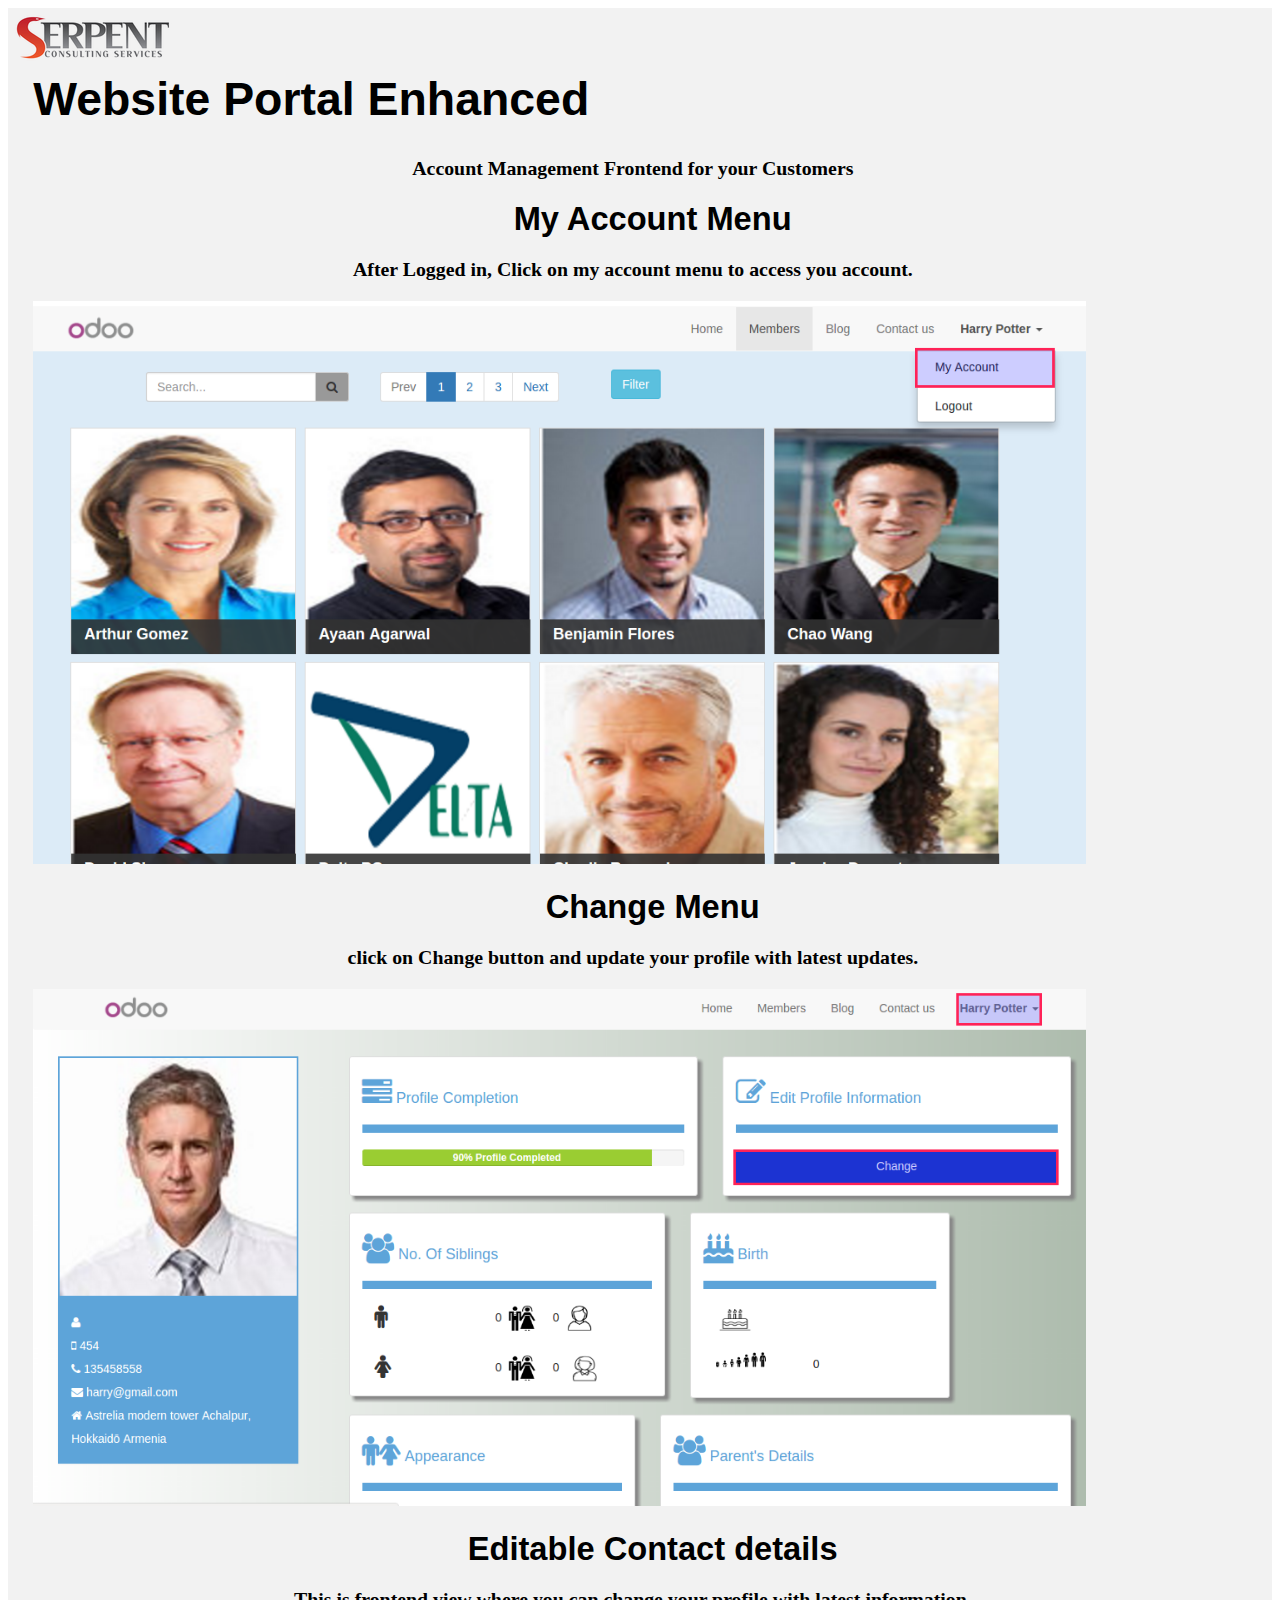
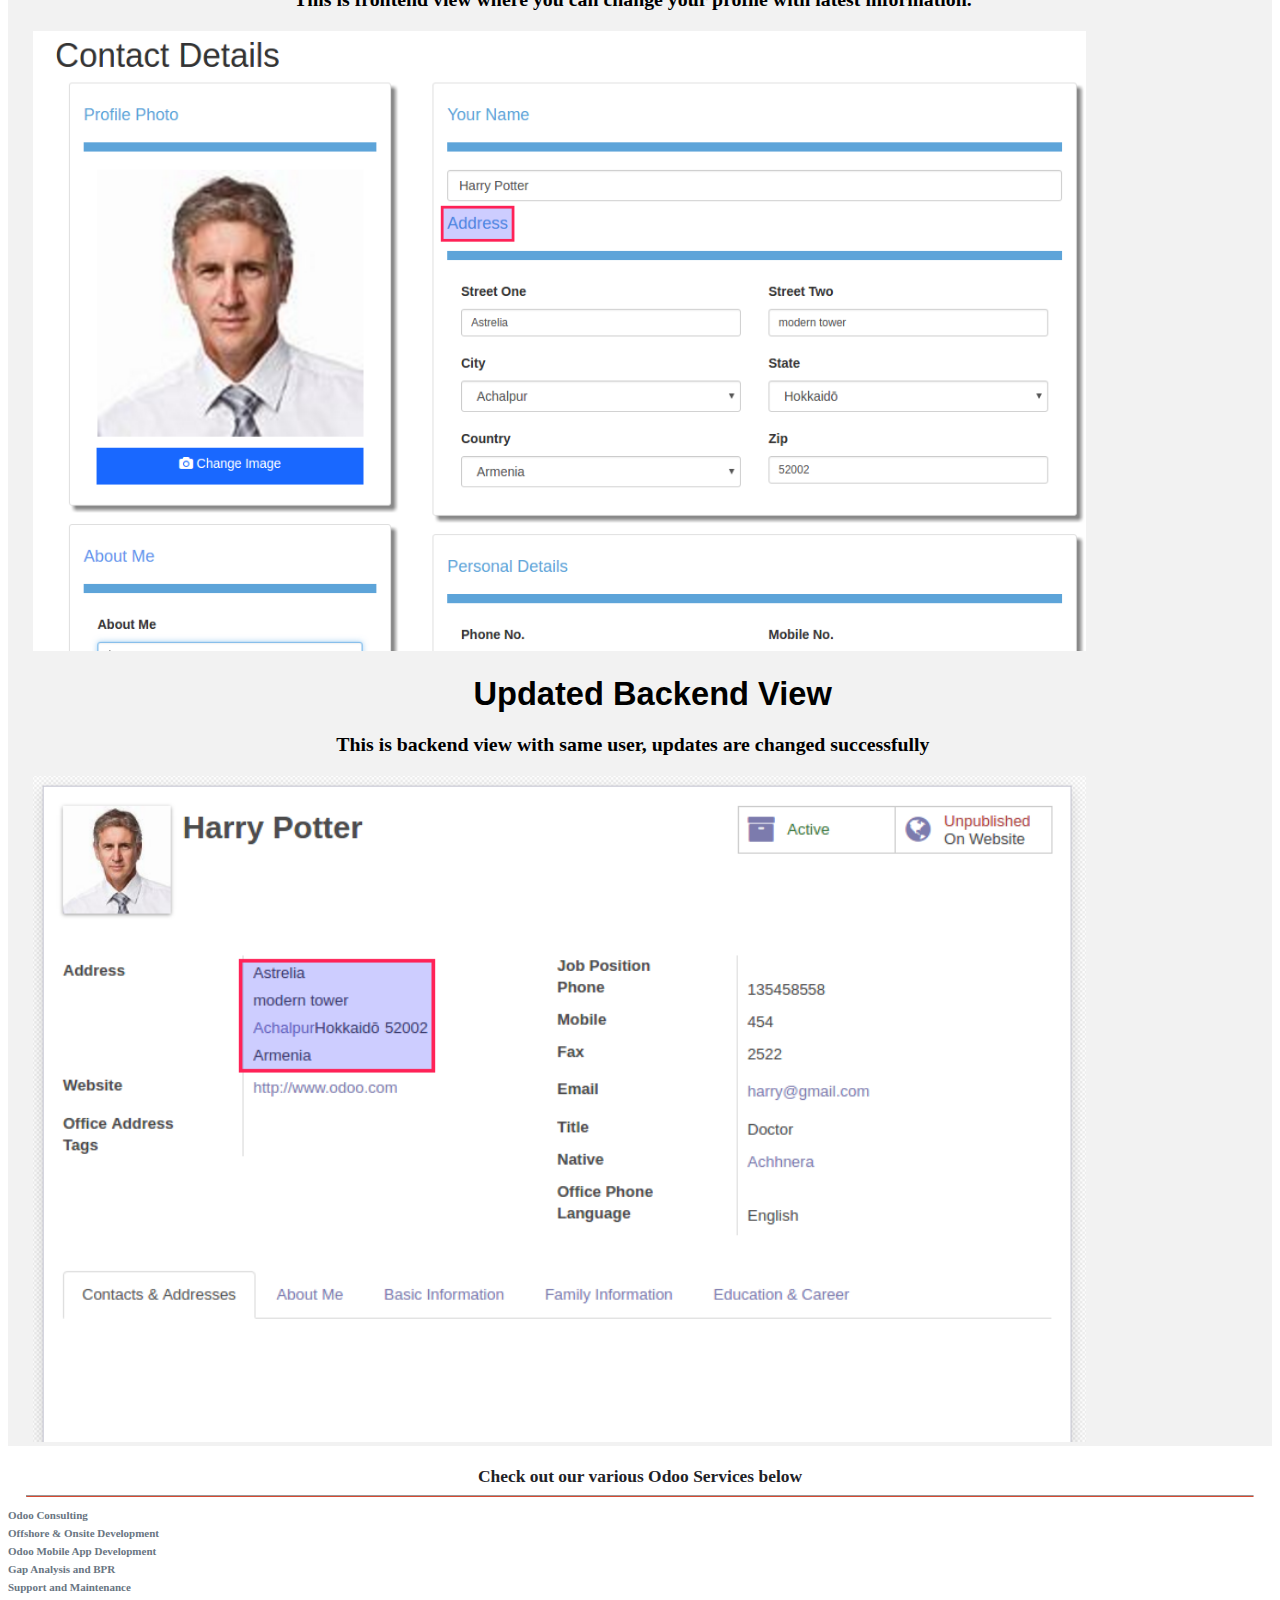
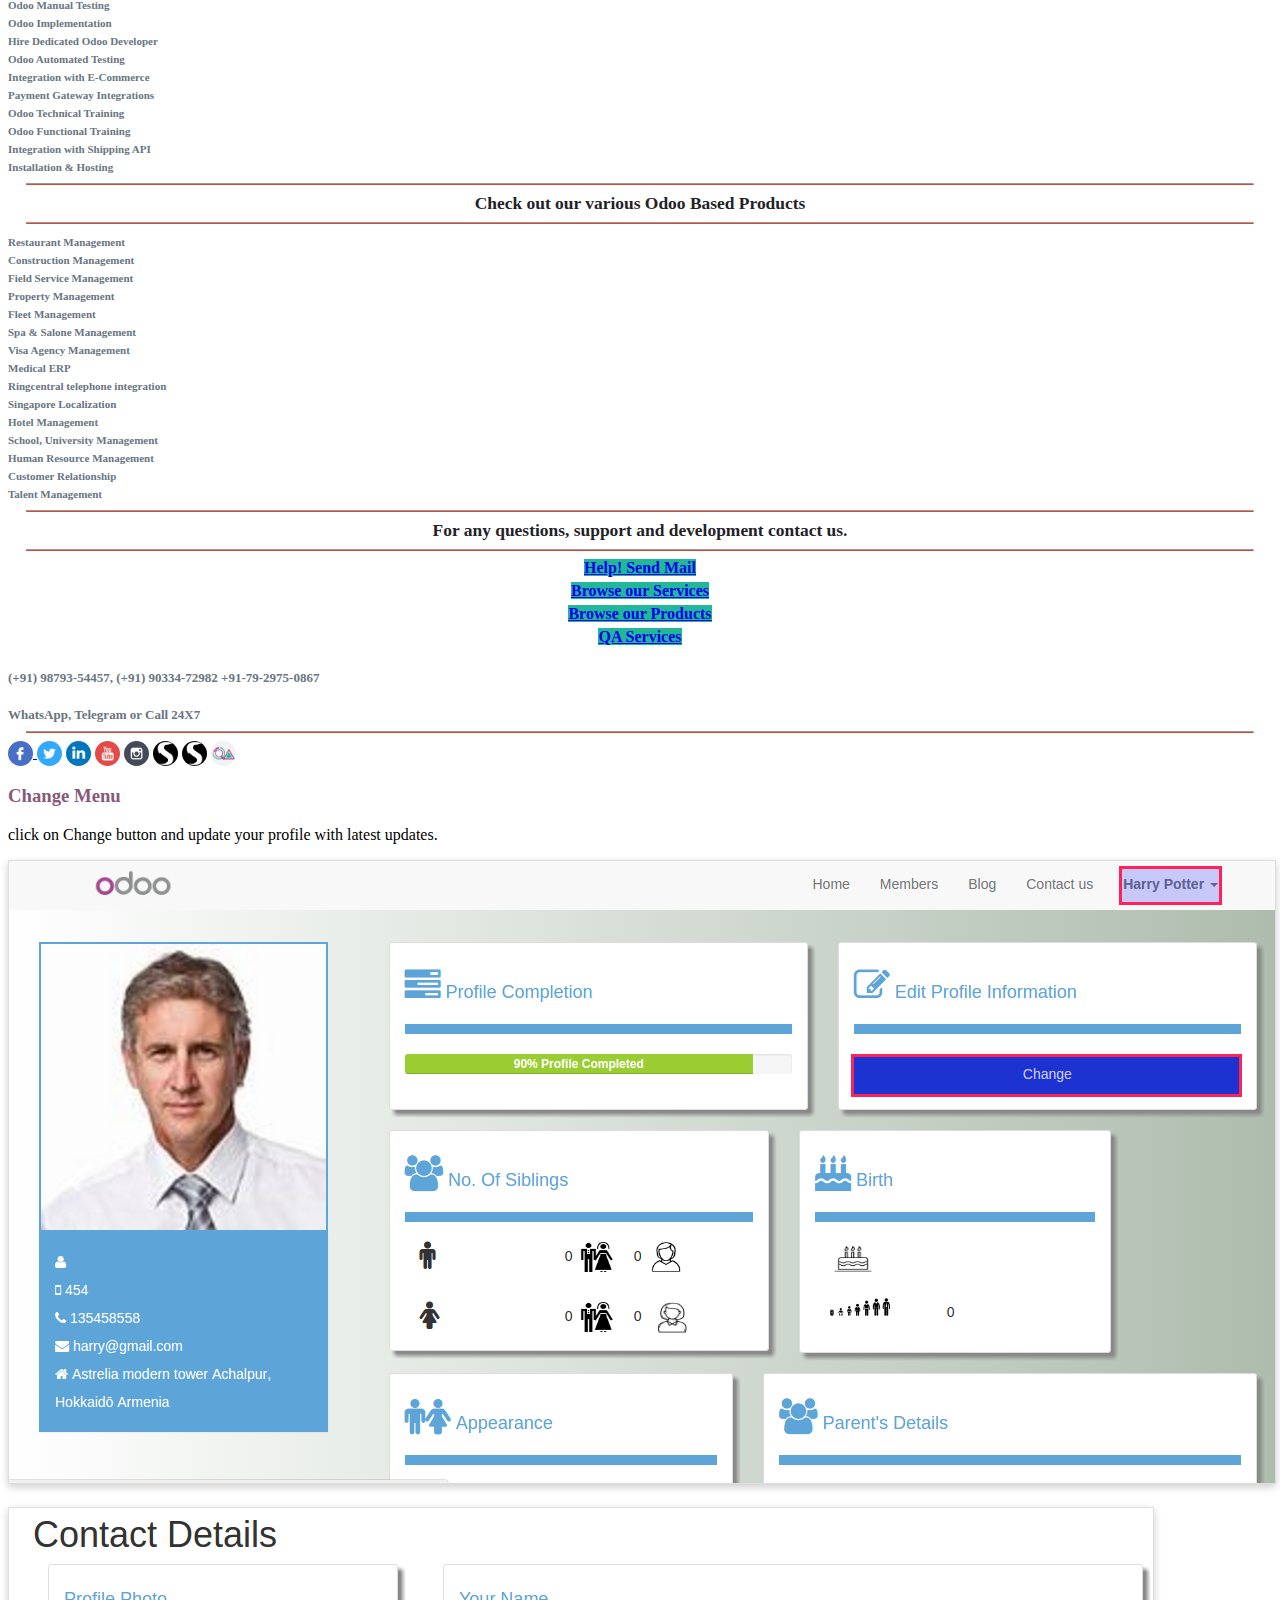
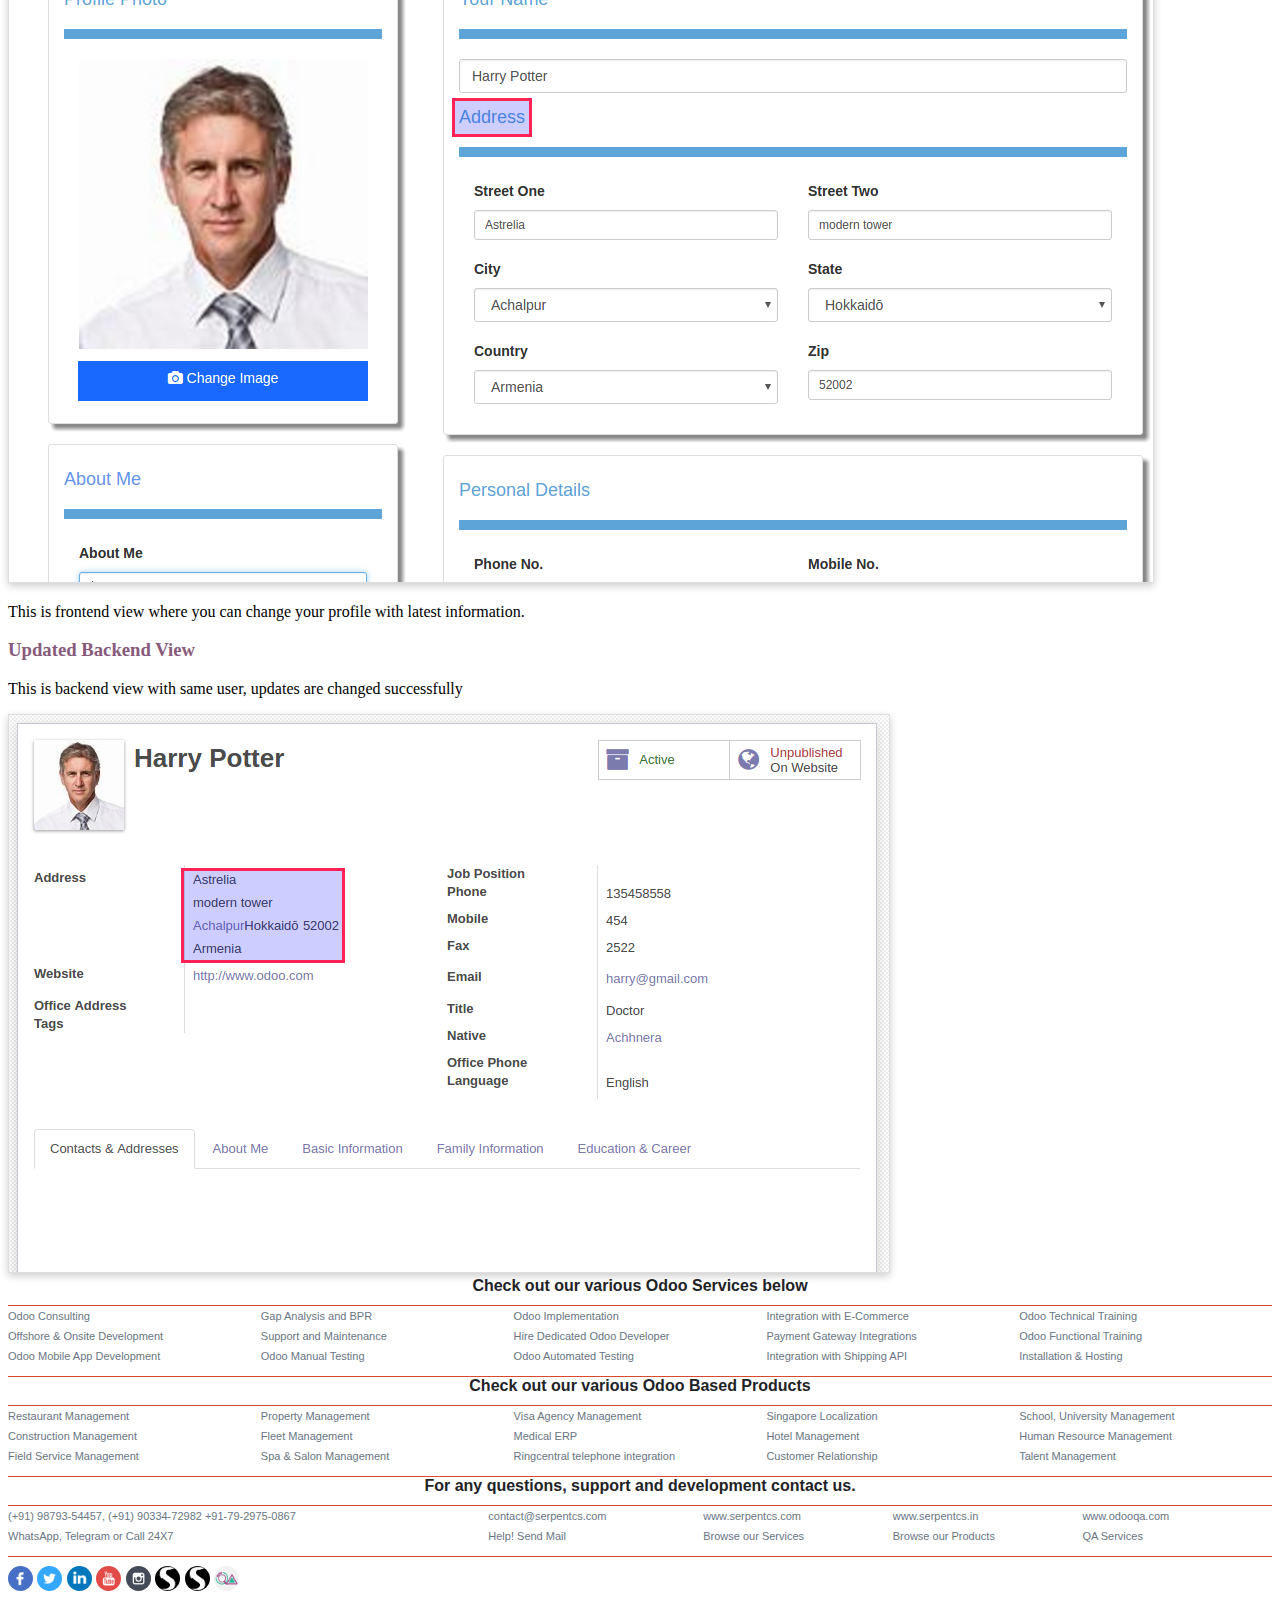
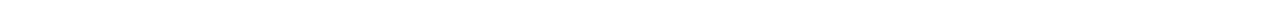
<file: website_portal_enhanced/static/description/index.html>
<!DOCTYPE html>
<html>
<body>

<section class="container oe_dark" style="background-color: #F2F2F2;">
    <div class='row'>
        <div class="col-sm-12 col-12 col-lg-12">
            <a class="float-right" href="https://www.serpentcs.com" target="_blank"><img
                    src="serpent_logo.png"/></a>
        </div>
    </div>
    <div class="row oe_spaced" style="padding-left: 2%; margin-top: 0px;">
        <div class="col-sm-12 col-12 col-lg-12 text-center">
            <h1 class="text-primary" style="font-size: calc(14.4px + 2.5vw); font-family:
            'Lato', 'Open Sans', 'Helvetica', Sans; margin-top: 0px;">
                Website Portal Enhanced
            </h1>
        </div>
        <div class="col-sm-12 col-12 col-lg-12 mt16">
            <h3 style="color:black; font-size: calc(16px + 0.3vw); text-align: center;
            margin-right: 4%; margin-left: 10px; font-family: Lato;">
                Account Management Frontend for your Customers
            </h3>
        </div>
        <div class="col-sm-12 col-12 col-lg-12 text-center">
            <h4 class="oe_centered text-primary" style="font-size: calc(16px + 1.3vw); font-family: 'Lato', 'Open Sans', 'Helvetica', Sans;margin: 15px; text-align: center;">
                My Account Menu
            </h4>
        </div>
        <div class="col-sm-12 col-12 col-lg-12 mt16">
            <h3 style="color:black; font-size: calc(16px + 0.3vw); text-align: center;
            margin-right: 4%; margin-left: 10px; font-family: Lato;">
                After Logged in, Click on my account menu to access you account.
            </h3>
        </div>
        
         <div class="text-center" style="margin-top: 10px; margin-bottom: 20px;">
            <img class="img img-responsive center-block oe_demo oe_screenshot"
                 src="enhance1.png" style="width: 85%; height:auto;"/>
        </div>
        <div class="col-sm-12 col-12 col-lg-12 text-center">
            <h4 class="oe_centered text-primary" style="font-size: calc(16px + 1.3vw); font-family: 'Lato', 'Open Sans', 'Helvetica', Sans;margin: 15px; text-align: center;">
                Change Menu
            </h4>
        </div>
        <div class="col-sm-12 col-12 col-lg-12 mt16">
            <h3 style="color:black; font-size: calc(16px + 0.3vw); text-align: center;
            margin-right: 4%; margin-left: 10px; font-family: Lato;">
                click on Change button and update your profile with latest updates.
            </h3>
        </div>
        <div class="text-center" style="margin-top: 10px; margin-bottom: 20px;">
            <img class="img img-responsive center-block oe_demo oe_screenshot"
                 src="enhance2.png" style="width: 85%; height:auto;"/>
        </div>
        <div class="col-sm-12 col-12 col-lg-12 text-center">
            <h4 class="oe_centered text-primary" style="font-size: calc(16px + 1.3vw); font-family: 'Lato', 'Open Sans', 'Helvetica', Sans;margin: 15px; text-align: center;">
                Editable Contact details
            </h4>
        </div>
        <div class="col-sm-12 col-12 col-lg-12 mt16">
            <h3 style="color:black; font-size: calc(16px + 0.3vw); text-align: center;
            margin-right: 4%; margin-left: 10px; font-family: Lato;">
                This is frontend view where you can change your profile with latest information.
            </h3>
        </div>
        <div class="text-center" style="margin-top: 10px; margin-bottom: 20px;">
            <img class="img img-responsive center-block oe_demo oe_screenshot"
                 src="enhance3.png" style="width: 85%; height:auto;"/>
        </div>
        <div class="col-sm-12 col-12 col-lg-12 text-center">
            <h4 class="oe_centered text-primary" style="font-size: calc(16px + 1.3vw); font-family: 'Lato', 'Open Sans', 'Helvetica', Sans;margin: 15px; text-align: center;">
                Updated Backend View
            </h4>
        </div>
        <div class="col-sm-12 col-12 col-lg-12 mt16">
            <h3 style="color:black; font-size: calc(16px + 0.3vw); text-align: center;
            margin-right: 4%; margin-left: 10px; font-family: Lato;">
                This is backend view with same user, updates are changed successfully
            </h3>
        </div>
        <div class="text-center" style="margin-top: 10px; margin-bottom: 20px;">
            <img class="img img-responsive center-block oe_demo oe_screenshot"
                 src="enhance4.png" style="width: 85%; height:auto;"/>
        </div>
    </div>
</section>

<!--Footer-->
<section class="container oe_dark">
    <div class='row justify-content-center'>
        <p class="fa fa-certificate fa-1x" style="color: #1f2327; font-size: calc(13.6px + 0.3vw); font-weight: bold;
        text-align: center; margin: 0px 5px; margin-top: 5px;"> Check out our
            various Odoo Services below</p>
        <hr style="border-bottom: #d74930 solid 1px; border-style: inset; width: 97%;"/>
    </div>
    <div class='row' style="margin: 0px auto;">
        <div class="col-xs-6 col-sm-6 col-md-3 col-lg-2">
            <span class="fa fa-globe fa-1x"> <a target="_blank" style="color: #697582; text-decoration: none; font-size: 11px;
            font-weight: bold; margin-right: auto; margin-left: auto;"
                                                href="http://www.serpentcs.com/services/odoo-openerp-services/consulting">Odoo Consulting</a></span><br/>
            <span class="fa fa-globe fa-1x"> <a target="_blank" style="color: #697582; text-decoration: none; font-size: 11px;
            font-weight: bold; margin-right: auto; margin-left: auto;"
                                                href="http://www.serpentcs.com/services/odoo-openerp-services/offshore-development-partnership">Offshore & Onsite Development</a></span><br/>
            <span class="fa fa-globe fa-1x"> <a target="_blank" style="color: #697582; text-decoration: none; font-size: 11px;
            font-weight: bold; margin-right: auto; margin-left: auto;"
                                                href="http://www.serpentcs.com/services/community/aios-mobile-client">Odoo Mobile App Development</a></span>
        </div>
        <div class="col-xs-6 col-sm-6 col-md-3 col-lg-2">
            <span class="fa fa-globe fa-1x"> <a target="_blank" style="color: #697582; text-decoration: none; font-size: 11px;
            font-weight: bold; margin-right: auto; margin-left: auto;"
                                                href="http://www.serpentcs.com/services/odoo-openerp-services/gap-analysis">Gap Analysis and BPR</a></span><br/>
            <span class="fa fa-globe fa-1x"> <a target="_blank" style="color: #697582; text-decoration: none; font-size: 11px;
            font-weight: bold; margin-right: auto; margin-left: auto;"
                                                href="http://www.serpentcs.com/odoo-packages/odoo-support-package">Support and Maintenance</a></span><br/>
            <span class="fa fa-globe fa-1x"> <a target="_blank" style="color: #697582; text-decoration: none; font-size: 11px;
            font-weight: bold; margin-right: auto; margin-left: auto;"
                                                href="http://www.odooqa.com/page/manual-functional-testing">Odoo Manual Testing</a></span>
        </div>
        <div class="col-xs-6 col-sm-6 col-md-3 col-lg-2">
            <span class="fa fa-globe fa-1x"> <a target="_blank" style="color: #697582; text-decoration: none; font-size: 11px;
            font-weight: bold; margin-right: auto; margin-left: auto;"
                                                href="http://www.serpentcs.com/services/odoo-openerp-services/implementation">Odoo Implementation</a></span><br/>
            <span class="fa fa-globe fa-1x"> <a target="_blank" style="color: #697582; text-decoration: none; font-size: 11px;
            font-weight: bold; margin-right: auto; margin-left: auto;"
                                                href="http://www.serpentcs.com/services/odoo-openerp-services/hire-odoo-openerp-developer">Hire Dedicated Odoo Developer</a></span><br/>
            <span class="fa fa-globe fa-1x"> <a target="_blank" style="color: #697582; text-decoration: none; font-size: 11px;
            font-weight: bold; margin-right: auto; margin-left: auto;"
                                                href="http://www.odooqa.com/page/automated-functional-testing">Odoo Automated Testing</a></span><br/>
        </div>
        <div class="col-xs-6 col-sm-6 col-md-3 col-lg-2">
            <span class="fa fa-globe fa-1x"> <a target="_blank" style="color: #697582; text-decoration: none; font-size: 11px;
            font-weight: bold; margin-right: auto; margin-left: auto;"
                                                href="http://www.serpentcs.com/services/ecommerce-integrations/magento-integration">Integration with E-Commerce</a></span><br/>
            <span class="fa fa-globe fa-1x"> <a target="_blank" style="color: #697582; text-decoration: none; font-size: 11px;
            font-weight: bold; margin-right: auto; margin-left: auto;"
                                                href="http://www.serpentcs.com/services/ecommerce-integrations/paymentech-elavon-paypal-integration">Payment Gateway Integrations</a></span>
        </div>
        <div class="col-xs-6 col-sm-6 col-md-3 col-lg-2">
            <span class="fa fa-globe fa-1x"> <a target="_blank" style="color: #697582; text-decoration: none; font-size: 11px;
            font-weight: bold; margin-right: auto; margin-left: auto;"
                                                href="http://www.serpentcs.com/services/trainings/openerp-odoo-technical-training">Odoo Technical Training</a></span><br/>
            <span class="fa fa-globe fa-1x"> <a target="_blank" style="color: #697582; text-decoration: none; font-size: 11px;
            font-weight: bold; margin-right: auto; margin-left: auto;"
                                                href="http://www.serpentcs.com/services/trainings/openerpodoo-functional-training">Odoo Functional Training</a></span><br/>
        </div>
        <div class="col-xs-6 col-sm-6 col-md-3 col-lg-2">
            <span class="fa fa-globe fa-1x"> <a target="_blank" style="color: #697582; text-decoration: none; font-size: 11px;
            font-weight: bold; margin-right: auto; margin-left: auto;"
                                                href="http://www.serpentcs.com/services/ecommerce-integrations/fedex-ups-usps-integration">Integration with Shipping API</a></span><br/>
            <span class="fa fa-globe fa-1x"> <a target="_blank" style="color: #697582; text-decoration: none; font-size: 11px;
            font-weight: bold; margin-right: auto; margin-left: auto;"
                                                href="http://www.serpentcs.com/services/odoo-openerp-services/installation-and-hosting">Installation & Hosting</a></span>
        </div>
    </div>
    <div class='row justify-content-center'>
        <hr style="border-bottom: #d74930 solid 1px; border-style: inset; width: 97%;"/>
        <p class="fa fa-certificate fa-1x" style="color: #1f2327; font-size: calc(13.6px + 0.3vw); font-weight: bold;
        text-align: center; margin: 0px 5px;"> Check out our various
            Odoo Based Products</p>
        <hr style="border-bottom: #d74930 solid 1px; border-style: inset; width: 97%;"/>
    </div>
    <div class='row' style="margin: 0px auto;">
        <div class="col-xs-6 col-sm-6 col-md-3 col-lg-2">
            <span class="fa fa-coffee fa-1x"> <a target="_blank" style="color: #697582; text-decoration: none; font-size: 11px;
            font-weight: bold; margin-right: auto; margin-left: auto;"
                                                 href="http://serpentcs.in/product/restaurant-management-system">Restaurant Management</a></span><br/>
            <span class="fa fa-cubes fa-1x"> <a target="_blank" style="color: #697582; text-decoration: none; font-size: 11px;
            font-weight: bold; margin-right: auto; margin-left: auto;"
                                                href="http://serpentcs.in/product/construction-management-system">Construction Management</a></span><br/>
            <span class="fa fa-map-marker fa-1x"> <a target="_blank" style="color: #697582; text-decoration: none; font-size: 11px;
            font-weight: bold; margin-right: auto; margin-left: auto;"
                                                     href="http://serpentcs.in/product/odoo-fieldstaff-tracking-system">Field Service Management</a></span>
        </div>
        <div class="col-xs-6 col-sm-6 col-md-3 col-lg-2">
            <span class="fa fa-building fa-1x"> <a target="_blank" style="color: #697582; text-decoration: none; font-size: 11px;
            font-weight: bold; margin-right: auto; margin-left: auto;"
                                                   href="http://serpentcs.in/product/property-management-system">Property Management</a></span><br/>
            <span class="fa fa-bus fa-1x"> <a target="_blank" style="color: #697582; text-decoration: none; font-size: 11px;
            font-weight: bold; margin-right: auto; margin-left: auto;"
                                              href="http://serpentcs.in/product/fleet-management-systems">Fleet Management</a></span><br/>
            <span class="fa fa-globe fa-1x"> <a target="_blank" style="color: #697582; text-decoration: none; font-size: 11px;
            font-weight: bold; margin-right: auto; margin-left: auto;"
                                                href="http://serpentcs.in/product/spa-salon-management-system">Spa & Salone Management</a></span>
        </div>
        <div class="col-xs-6 col-sm-6 col-md-3 col-lg-2">
            <span class="fa fa-plane fa-1x"> <a target="_blank" style="color: #697582; text-decoration: none; font-size: 11px;
            font-weight: bold; margin-right: auto; margin-left: auto;"
                                                href="http://serpentcs.in/product/visa-management-system">Visa Agency Management</a></span><br/>
            <span class="fa fa-stethoscope fa-1x"> <a target="_blank"  style="color: #697582; text-decoration: none; font-size: 11px;
            font-weight: bold; margin-right: auto; margin-left: auto;"
                                                      href="http://serpentcs.in/product/healthcare-management-software">Medical ERP</a></span><br/>
            <span class="fa fa-phone fa-1x"> <a target="_blank" style="color: #697582; text-decoration: none; font-size: 11px;
            font-weight: bold; margin-right: auto; margin-left: auto;"
                                                href="http://serpentcs.in/product/odoo-ringcentral-integration">Ringcentral telephone integration</a></span>
        </div>
        <div class="col-xs-6 col-sm-6 col-md-3 col-lg-2">
            <span class="fa fa-globe fa-1x"> <a target="_blank" style="color: #697582; text-decoration: none; font-size: 11px;
            font-weight: bold; margin-right: auto; margin-left: auto;"
                                                href="http://serpentcs.in/product/odoo-singapore-localization">Singapore Localization</a></span><br/>
            <span class="fa fa-hotel fa-1x"> <a target="_blank" style="color: #697582; text-decoration: none; font-size: 11px;
            font-weight: bold; margin-right: auto; margin-left: auto;"
                                                href="http://serpentcs.in/product/hotel-management-system">Hotel Management</a></span>
        </div>
        <div class="col-xs-6 col-sm-6 col-md-3 col-lg-2">
             <span class="fa fa-graduation-cap fa-1x"> <a target="_blank" style="color: #697582; text-decoration: none; font-size: 11px;
            font-weight: bold; margin-right: auto; margin-left: auto;"
                                                          href="http://serpentcs.in/product/education-management-system">School, University Management</a></span><br/>
            <span class="fa fa-users fa-1x"> <a target="_blank" style="color: #697582; text-decoration: none; font-size: 11px;
            font-weight: bold; margin-right: auto; margin-left: auto;"
                                                href="http://serpentcs.in/product/human-resource-management-system">Human Resource Management</a></span>
        </div>
        <div class="col-xs-6 col-sm-6 col-md-3 col-lg-2">
            <span class="fa fa-heart fa-1x"> <a target="_blank" style="color: #697582; text-decoration: none; font-size: 11px;
            font-weight: bold; margin-right: auto; margin-left: auto;"
                                                href="http://serpentcs.in/product/customer-relationship-management">Customer Relationship</a></span><br/>
            <span class="fa fa-user fa-1x"> <a target="_blank" style="color: #697582; text-decoration: none; font-size: 11px;
            font-weight: bold; margin-right: auto; margin-left: auto;"
                                               href="http://serpentcs.in/product/talent-management-system">Talent Management</a></span>
        </div>
    </div>
    <div class='row justify-content-center'>
        <hr style="border-bottom: #d74930 solid 1px; border-style: inset; width: 97%;"/>
        <p class="fa fa-certificate fa-1x" style="color: #1f2327; font-size: calc(13.6px + 0.3vw); font-weight: bold;
        text-align: center; margin: 0px 5px;"> For any questions,
            support and development contact us.</p>
        <hr style="border-bottom: #d74930 solid 1px; border-style: inset; width: 97%;"/>
    </div>
    <div class='row justify-content-center'>
        <div class="col-xs-12 col-sm-6 col-md-3 col-lg-3" style="margin: 5px auto;" align="center">
            <a href="mailto:contact@serpentcs.com"
                   target="new"
                   class="oe_button bg-primary fa fa-envelope fa-1x text-center"
                   style="background-color: #21b799; width: 78%; font-weight: bold;"> Help! Send Mail</a>
        </div>
        <div class="col-xs-12 col-sm-6 col-md-3 col-lg-3" style="margin: 5px auto;" align="center">
            <a href="http://www.serpentcs.com"
                   target="new"
                   class="oe_button bg-primary fa fa-globe fa-1x text-center"
                   style="background-color: #21b799; width: 78%; font-weight: bold;"> Browse our Services</a>
        </div>
        <div class="col-xs-12 col-sm-6 col-md-3 col-lg-3" style="margin: 5px auto;" align="center">
            <a href="http://www.serpentcs.in"
                   target="new"
                   class="oe_button bg-primary fa fa-globe fa-1x text-center"
                   style="background-color: #21b799; width: 78%; font-weight: bold;"> Browse our Products</a>
        </div>
        <div class="col-xs-12 col-sm-6 col-md-3 col-lg-3" style="margin: 5px auto;" align="center">
            <a href="http://www.odooqa.com"
                   target="new"
                   class="oe_button bg-primary fa fa-globe fa-1x text-center"
                   style="background-color: #21b799; width: 78%; font-weight: bold;"> QA Services</a>
        </div>
    </div>
    <div class='row justify-content-center' style="margin: 0px auto;">
        <div class="col-xs-12 col-sm-12 col-md-12 col-lg-12 text-center">
            <h3><span class="fa fa-whatsapp fa-1x" style="color: #697582; text-decoration: none; font-size: 13px;
            font-weight: bold; margin-right: auto; margin-left: auto;"> (+91) 98793-54457, (+91) 90334-72982 </span>
                <span class="fa fa-phone fa-1x" style="color: #697582; text-decoration: none; font-size: 13px;
            font-weight: bold; margin-right: auto; margin-left: auto;"> +91-79-2975-0867</span>
            </h3>
            <span class="fa fa-hand-pointer-o fa-1x" style="color: #697582; text-decoration: none; font-size: 13px;
            font-weight: bold; margin-right: auto; margin-left: auto;"> WhatsApp, Telegram or Call 24X7</span>
        </div>
    </div>
    <div class='row justify-content-center'>
        <hr style="border-bottom: #d74930 solid 1px; border-style: inset; width: 97%;"/>
        <div class="col-xs-12 col-sm-12 col-md-12 col-lg-12 text-center">
            <a target="_blank"  href="https://www.facebook.com/Serpent-Consulting-Services-Pvt-Ltd-299017730141795/">
                <img src="fb.jpg" style="vertical-align: middle; border-radius: 50%; width: 25px;">
            </a>
            <a target="_blank"  href="https://twitter.com/Serpent_CS"
               style="text-decoration:none;"><img src="twitter.jpg" style="vertical-align: middle; border-radius: 50%; width: 25px;">
            </a>
            <a target="_blank" href="https://in.linkedin.com/company/serpent-consulting-services"><img
                    src="in.jpg" style="vertical-align: middle; border-radius: 50%; width: 25px;"></a>
            <a target="_blank" href="https://www.youtube.com/user/husendaudi123/videos"><img
                    src="youtube.jpg" style="vertical-align: middle; border-radius: 50%; width: 25px;"></a>
            <a target="_blank" href="https://www.instagram.com/explore/tags/serpentcs/"><img
                    src="insta.jpg" style="vertical-align: middle; border-radius: 50%; width: 25px;"></a>
            <a target="_blank" href="http://www.serpentcs.com"><img src="serpent32.png" style="vertical-align: middle; border-radius: 50%; width: 25px;"></a>
            <a target="_blank" href="http://www.serpentcs.in"><img src="serpent32.png" style="vertical-align: middle; border-radius: 50%; width: 25px;"></a>
            <a target="_blank" href="http://www.odooqa.com"><img src="odooqa32.png" style="vertical-align: middle; border-radius: 50%; width: 25px;"></a>
        </div>
    </div>
</section>
</body>
</html>












<section class="container">
    <div class="row mt16">
        <h3 class="oe_slogan" style="color: #875A7B;">
            <b>Change Menu</b>
        </h3>
        <div class="col-md-6">
            <p class="oe_mt32">click on Change button and update your profile with latest updates.</p>
        </div>
        <div class="col-md-6">
            <div class="col-md-12 mt16">
                <img class="img img-responsive center-block"
                    src="enhance2.png"
                    style="position: relative; border: 1px solid #dedede; box-shadow: 0px 3px 8px rgba(0, 0, 0, 0.2);" />
            </div>
        </div>
    </div>
</section>

<section class="container">
    <div class="row mt16">
        <h3 class="oe_slogan" style="color: #875A7B;">
            <b></b>
        </h3>
        <div class="col-md-6">
            <div class="col-md-12 mt16">
                <img class="img img-responsive center-block"
                    src="enhance3.png"
                    style="position: relative; border: 1px solid #dedede; box-shadow: 0px 3px 8px rgba(0, 0, 0, 0.2);" />
            </div>
        </div>
        <div class="col-md-6">
            <p class="oe_mt32">This is frontend view where you can change your profile with latest information.</p>
        </div>
    </div>
</section>

<section class="container">
    <div class="row mt16">
        <h3 class="oe_slogan" style="color: #875A7B;">
            <b>Updated Backend View</b>
        </h3>
        <div class="col-md-6">
            <p class="oe_mt32"> This is backend view with same user, updates are changed successfully</p>
        </div>
        <div class="col-md-6">
            <div class="col-md-12 mt16">
                <img class="img img-responsive center-block" src="enhance4.png"
                    style="position: relative; border: 1px solid #dedede; box-shadow: 0px 3px 8px rgba(0, 0, 0, 0.2);" />
            </div>
        </div>
    </div>
</section>

<section class="container mt32">
    <div class="row mt32">
        <!-- LEFT::LEFT PHOTO - MEDIUM -->
        <table
            style="font-family: 'Helvetica Neue', Helvetica, Arial, sans-serif;"
            cellpadding="0" cellspacing="0" border="0" width="100%">

            <tbody>
                <tr>
                    <td colspan="2"
                        style="font-size: 16px; color: #d74930; font-weight: bold;"
                        width="100%" align="center"><span
                        class="fa fa-certificate fa-1x mt8" style="color: #1f2327;">Check
                            out our various Odoo Services below</span></td>
                </tr>
                <tr>
                    <td colspan="2"
                        style="border-bottom: #d74930 solid 1px; line-height: 10px;">&nbsp;
                    </td>
                </tr>
                <tr>
                    <td colspan="2">
                        <table style="font-size: 11px; color: #697582; line-height: 20px;"
                            cellpadding="0" cellspacing="0" border="0" width="100%">
                            <tbody>
                                <tr>
                                    <td width="20%"><span class="fa fa-globe fa-1x"
                                        style="color: #697582;"> <a
                                            href="http://www.serpentcs.com/services/odoo-openerp-services/consulting"
                                            style="color: #697582; text-decoration: none;">Odoo
                                                Consulting</a></span></td>
                                    <td width="20%"><span class="fa fa-globe fa-1x"
                                        style="color: #697582;"> <a
                                            href="http://www.serpentcs.com/services/odoo-openerp-services/gap-analysis"
                                            style="color: #697582; text-decoration: none;">Gap
                                                Analysis and BPR</a></span></td>
                                    <td width="20%"><span class="fa fa-globe fa-1x"
                                        style="color: #697582;"> <a
                                            href="http://www.serpentcs.com/services/odoo-openerp-services/implementation"
                                            style="color: #697582; text-decoration: none;">Odoo
                                                Implementation</a></span></td>
                                    <td width="20%"><span class="fa fa-globe fa-1x"
                                        style="color: #697582;"> <a
                                            href="http://www.serpentcs.com/services/ecommerce-integrations/magento-integration"
                                            style="color: #697582; text-decoration: none;">Integration
                                                with E-Commerce</a></span></td>
                                    <td width="20%"><span class="fa fa-globe fa-1x"
                                        style="color: #697582;"> <a
                                            href="http://www.serpentcs.com/services/trainings/openerp-odoo-technical-training"
                                            style="color: #697582; text-decoration: none;">Odoo
                                                Technical Training</a></span></td>
                                </tr>
                                <tr>
                                    <td width="20%"><span class="fa fa-globe fa-1x"
                                        style="color: #697582;"> <a
                                            href="http://www.serpentcs.com/services/odoo-openerp-services/offshore-development-partnership"
                                            style="color: #697582; text-decoration: none;">Offshore &
                                                Onsite Development</a></span></td>
                                    <td width="20%"><span class="fa fa-globe fa-1x"
                                        style="color: #697582;"> <a
                                            href="http://www.serpentcs.com/odoo-packages/odoo-support-package"
                                            style="color: #697582; text-decoration: none;">Support
                                                and Maintenance</a></span></td>
                                    <td width="20%"><span class="fa fa-globe fa-1x"
                                        style="color: #697582;"> <a
                                            href="http://www.serpentcs.com/services/odoo-openerp-services/hire-odoo-openerp-developer"
                                            style="color: #697582; text-decoration: none;">Hire
                                                Dedicated Odoo Developer</a></span></td>
                                    <td width="20%"><span class="fa fa-globe fa-1x"
                                        style="color: #697582;"> <a
                                            href="http://www.serpentcs.com/services/ecommerce-integrations/paymentech-elavon-paypal-integration"
                                            style="color: #697582; text-decoration: none;">Payment
                                                Gateway Integrations</a></span></td>
                                    <td width="20%"><span class="fa fa-globe fa-1x"
                                        style="color: #697582;"> <a
                                            href="http://www.serpentcs.com/services/trainings/openerpodoo-functional-training"
                                            style="color: #697582; text-decoration: none;">Odoo
                                                Functional Training</a></span></td>
                                </tr>
                                <tr>
                                    <td width="20%"><span class="fa fa-globe fa-1x"
                                        style="color: #697582;"> <a
                                            href="http://www.serpentcs.com/services/community/aios-mobile-client"
                                            style="color: #697582; text-decoration: none;">Odoo
                                                Mobile App Development</a></span></td>
                                    <td width="20%"><span class="fa fa-globe fa-1x"
                                        style="color: #697582;"> <a
                                            href="http://www.odooqa.com/page/manual-functional-testing"
                                            style="color: #697582; text-decoration: none;">Odoo
                                                Manual Testing</a></span></td>
                                    <td width="20%"><span class="fa fa-globe fa-1x"
                                        style="color: #697582;"> <a
                                            href="http://www.odooqa.com/page/automated-functional-testing"
                                            style="color: #697582; text-decoration: none;">Odoo
                                                Automated Testing</a></span></td>
                                    <td width="20%"><span class="fa fa-globe fa-1x"
                                        style="color: #697582;"> <a
                                            href="http://www.serpentcs.com/services/ecommerce-integrations/fedex-ups-usps-integration"
                                            style="color: #697582; text-decoration: none;">Integration
                                                with Shipping API</a></span></td>
                                    <td width="20%"><span class="fa fa-globe fa-1x"
                                        style="color: #697582;"> <a
                                            href="http://www.serpentcs.com/services/odoo-openerp-services/installation-and-hosting"
                                            style="color: #697582; text-decoration: none;">Installation
                                                & Hosting</a></span></td>
                                </tr>
                            </tbody>
                        </table>
                    </td>
                </tr>
                <tr>
                    <td colspan="2"
                        style="border-bottom: #d74930 solid 1px; line-height: 10px;">&nbsp;
                    </td>
                </tr>


                <tr>
                    <td colspan="2"
                        style="font-size: 16px; color: #d74930; font-weight: bold;"
                        width="100%" align="center"><span
                        class="fa fa-certificate fa-1x mt8" style="color: #1f2327;">Check
                            out our various Odoo Based Products</span></td>
                </tr>
                <tr>
                    <td colspan="2"
                        style="border-bottom: #d74930 solid 1px; line-height: 10px;">&nbsp;
                    </td>
                </tr>
                <tr>
                    <td colspan="2">
                        <table style="font-size: 11px; color: #697582; line-height: 20px;"
                            cellpadding="0" cellspacing="0" border="0" width="100%">
                            <tbody>
                                <tr>
                                    <td width="20%"><span class="fa fa-coffee fa-1x"
                                        style="color: #697582;"> <a
                                            href="http://serpentcs.in/product/restaurant-management-system"
                                            style="color: #697582; text-decoration: none;">Restaurant
                                                Management</a></span></td>
                                    <td width="20%"><span class="fa fa-building fa-1x"
                                        style="color: #697582;"> <a
                                            href="http://serpentcs.in/product/property-management-system"
                                            style="color: #697582; text-decoration: none;">Property
                                                Management</a></span></td>
                                    <td width="20%"><span class="fa fa-plane fa-1x"
                                        style="color: #697582;"> <a
                                            href="http://serpentcs.in/product/visa-management-system"
                                            style="color: #697582; text-decoration: none;">Visa
                                                Agency Management</a></span></td>
                                    <td width="20%"><span class="fa fa-globe fa-1x"
                                        style="color: #697582;"> <a
                                            href="http://serpentcs.in/product/odoo-singapore-localization"
                                            style="color: #697582; text-decoration: none;">Singapore
                                                Localization</a></span></td>
                                    <td width="20%"><span class="fa fa-graduation-cap fa-1x"
                                        style="color: #697582;"> <a
                                            href="http://serpentcs.in/product/education-management-system"
                                            style="color: #697582; text-decoration: none;">School,
                                                University Management</a></span></td>
                                </tr>
                                <tr>
                                    <td width="20%"><span class="fa fa-cubes fa-1x"
                                        style="color: #697582;"> <a
                                            href="http://serpentcs.in/product/construction-management-system"
                                            style="color: #697582; text-decoration: none;">Construction
                                                Management</a></span></td>
                                    <td width="20%"><span class="fa fa-bus fa-1x"
                                        style="color: #697582;"> <a
                                            href="http://serpentcs.in/product/fleet-management-systems"
                                            style="color: #697582; text-decoration: none;">Fleet
                                                Management</a></span></td>
                                    <td width="20%"><span class="fa fa-stethoscope fa-1x"
                                        style="color: #697582;"> <a
                                            href="http://serpentcs.in/product/healthcare-management-software"
                                            style="color: #697582; text-decoration: none;">Medical
                                                ERP</a></span></td>
                                    <td width="20%"><span class="fa fa-hotel fa-1x"
                                        style="color: #697582;"> <a
                                            href="http://serpentcs.in/product/hotel-management-system"
                                            style="color: #697582; text-decoration: none;">Hotel
                                                Management</a></span></td>
                                    <td width="20%"><span class="fa fa-users fa-1x"
                                        style="color: #697582;"> <a
                                            href="http://serpentcs.in/product/human-resource-management-system"
                                            style="color: #697582; text-decoration: none;">Human
                                                Resource Management</a></span></td>
                                </tr>
                                <tr>
                                    <td width="20%"><span class="fa fa-map-marker fa-1x"
                                        style="color: #697582;"> <a
                                            href="http://serpentcs.in/product/odoo-tracking-system"
                                            style="color: #697582; text-decoration: none;">Field
                                                Service Management</a></span></td>
                                    <td width="20%"><span class="fa fa-globe fa-1x"
                                        style="color: #697582;"> <a
                                            href="http://serpentcs.in/product/spa-salon-management-system"
                                            style="color: #697582; text-decoration: none;">Spa &
                                                Salon Management</a></span></td>
                                    <td width="20%"><span class="fa fa-phone fa-1x"
                                        style="color: #697582;"> <a
                                            href="http://serpentcs.in/product/odoo-ringcentral-integration"
                                            style="color: #697582; text-decoration: none;">Ringcentral
                                                telephone integration</a></span></td>
                                    <td width="20%"><span class="fa fa-heart fa-1x"
                                        style="color: #697582;"> <a
                                            href="http://serpentcs.in/product/customer-relationship-management"
                                            style="color: #697582; text-decoration: none;">Customer
                                                Relationship</a></span></td>
                                    <td width="20%"><span class="fa fa-user fa-1x"
                                        style="color: #697582;"> <a
                                            href="http://serpentcs.in/product/talent-management-system"
                                            style="color: #697582; text-decoration: none;">Talent
                                                Management</a></span></td>
                                </tr>
                            </tbody>
                        </table>
                    </td>
                </tr>

                <tr>
                    <td colspan="2"
                        style="border-bottom: #d74930 solid 1px; line-height: 10px;">&nbsp;
                    </td>
                </tr>

                <tr>
                    <td colspan="2"
                        style="font-size: 16px; color: #d74930; font-weight: bold;"
                        width="100%" align="center">
                        <span class="fa fa-certificate fa-1x mt8" style="color: #1f2327;">For
                            any questions, support and development contact us.</span>
                    </td>
                </tr>
                <tr>
                    <td colspan="2"
                        style="border-bottom: #d74930 solid 1px; line-height: 10px;">&nbsp;
                    </td>
                </tr>

                <tr>
                    <td colspan="2">
                        <table style="font-size: 11px; color: #697582; line-height: 20px;"
                            cellpadding="0" cellspacing="0" border="0" width="100%">
                            <tbody>
                                <tr>
                                    <td width="38%"><span class="fa fa-whatsapp fa-1x"
                                        style="color: #697582;"> (+91) 98793-54457, (+91)
                                            90334-72982 </span> <span class="fa fa-phone fa-1x"
                                        style="color: #697582;"> +91-79-2975-0867</span></td>
                                    <td width="17%"><span class="fa fa-envelope fa-1x"
                                        style="color: #697582;"> <a
                                            href="mailto:contact@serpentcs.com"
                                            style="color: #697582; text-decoration: none;">contact@serpentcs.com</a></span></td>
                                    <td width="15%"><span class="fa fa-globe fa-1x"
                                        style="color: #697582;"> <a
                                            href="http://www.serpentcs.com"
                                            style="color: #697582; text-decoration: none;">www.serpentcs.com</a></span></td>
                                    <td width="15%"><span class="fa fa-globe fa-1x"
                                        style="color: #697582;"> <a
                                            href="http://www.serpentcs.in"
                                            style="color: #697582; text-decoration: none;">www.serpentcs.in</a></span></td>
                                    <td width="15%"><span class="fa fa-globe fa-1x"
                                        style="color: #697582;"> <a
                                            href="http://www.odooqa.com"
                                            style="color: #697582; text-decoration: none;">www.odooqa.com</a></span></td>
                                </tr>
                                <tr>
                                    <td width="38%"><span class="fa fa-hand-pointer-o fa-1x"
                                        style="color: #697582;"> WhatsApp, Telegram or Call
                                            24X7</span></td>
                                    <td width="17%"><span class="fa fa-hand-pointer-o fa-1x"
                                        style="color: #697582;"> Help! Send Mail</span></td>
                                    <td width="15%"><span class="fa fa-hand-pointer-o fa-1x"
                                        style="color: #697582;"> Browse our Services</span></td>
                                    <td width="15%"><span class="fa fa-hand-pointer-o fa-1x"
                                        style="color: #697582;"> Browse our Products</span></td>
                                    <td width="15%"><span class="fa fa-hand-pointer-o fa-1x"
                                        style="color: #697582;"> QA Services</span></td>
                                </tr>
                            </tbody>
                        </table>
                    </td>
                </tr>
                <tr colspan="2">
                    <td colspan="2"
                        style="border-bottom: #d74930 solid 1px; line-height: 10px;">&nbsp;
                    </td>
                </tr>
                <tr colspan="2">
                    <td colspan="2" style="padding-top: 9px;"><a
                        href="https://www.facebook.com/Serpent-Consulting-Services-Pvt-Ltd-299017730141795/"
                        style="text-decoration: none;"><img src="fb.jpg"
                            style="vertical-align: middle; border-radius: 50%;" width="25">
                    </a> <a href="https://twitter.com/Serpent_CS"
                        style="text-decoration: none;"><img src="twitter.jpg"
                            style="vertical-align: middle; border-radius: 50%;" width="25">
                    </a> <a href="https://www.linkedin.com/company-beta/2435682/"
                        style="text-decoration: none;"><img src="in.jpg"
                            style="vertical-align: middle; border-radius: 50%;" width="25">
                    </a> <a href="https://www.youtube.com/user/husendaudi123/videos"
                        style="text-decoration: none;"><img src="youtube.jpg"
                            style="vertical-align: middle; border-radius: 50%;" width="25">
                    </a> <a href="https://www.instagram.com/explore/tags/serpentcs/"
                        style="text-decoration: none;"><img src="insta.jpg"
                            style="vertical-align: middle; border-radius: 50%;" width="25">
                    </a> <a href="http://www.serpentcs.com" style="text-decoration: none;"><img
                            src="serpent32.png"
                            style="vertical-align: middle; border-radius: 50%;" width="25">
                    </a> <a href="http://www.serpentcs.in" style="text-decoration: none;"><img
                            src="serpent32.png"
                            style="vertical-align: middle; border-radius: 50%;" width="25">
                    </a> <a href="http://www.odooqa.com" style="text-decoration: none;"><img
                            src="odooqa32.png"
                            style="vertical-align: middle; border-radius: 50%;" width="25">
                    </a></td>
                </tr>
                <tr colspan="2">
                    <td colspan="2"
                        style="font-size: 8px; color: #697582; line-height: 15px; padding-top: 10px; text-align: justify;">
                    </td>
                </tr>
            </tbody>
        </table>
    </div>
</section>
</file>
